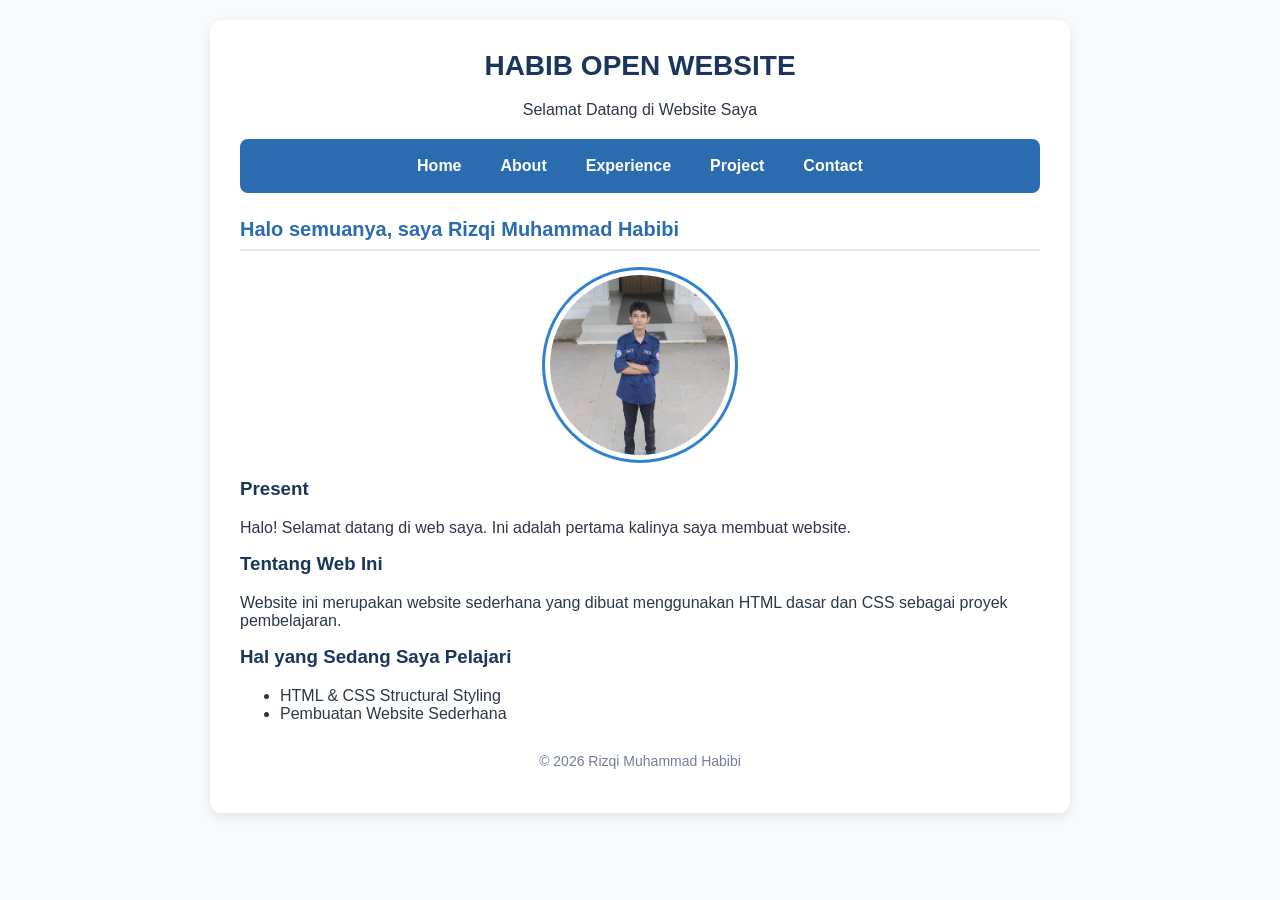
<file: index.html>
<!doctype html>
<html lang="id">
  <head>
    <meta charset="UTF-8" />
    <meta name="viewport" content="width=device-width, initial-scale=1.0" />
    <title>Personal Website</title>
    <link rel="stylesheet" href="style.css" />
  </head>
  <body>
    <div class="container">
      <header id="main-header">
        <h1>HABIB OPEN WEBSITE</h1>
        <p>Selamat Datang di Website Saya</p>
      </header>

      <nav class="nav-menu">
        <a href="index.html">Home</a>
        <a href="about.html">About</a>
        <a href="experience.html">Experience</a>
        <a href="project.html">Project</a>
        <a href="contact.html">Contact</a>
      </nav>

      <main>
        <h2>Halo semuanya, saya <b>Rizqi Muhammad Habibi</b></h2>

        <img
          src="assets/WhatsApp Image 2026-08-28 at 13.43.09.jpeg"
          alt="Foto Saya"
          class="profile-img"
        />

        <h3>Present</h3>
        <p>
          Halo! Selamat datang di web saya. Ini adalah pertama kalinya saya
          membuat website.
        </p>

        <h3>Tentang Web Ini</h3>
        <p>
          Website ini merupakan website sederhana yang dibuat menggunakan HTML
          dasar dan CSS sebagai proyek pembelajaran.
        </p>

        <h3>Hal yang Sedang Saya Pelajari</h3>
        <ul>
          <li>HTML & CSS Structural Styling</li>
          <li>Pembuatan Website Sederhana</li>
        </ul>
      </main>

      <footer>
        <p>&copy; 2026 Rizqi Muhammad Habibi</p>
      </footer>
    </div>
  </body>
</html>
</file>
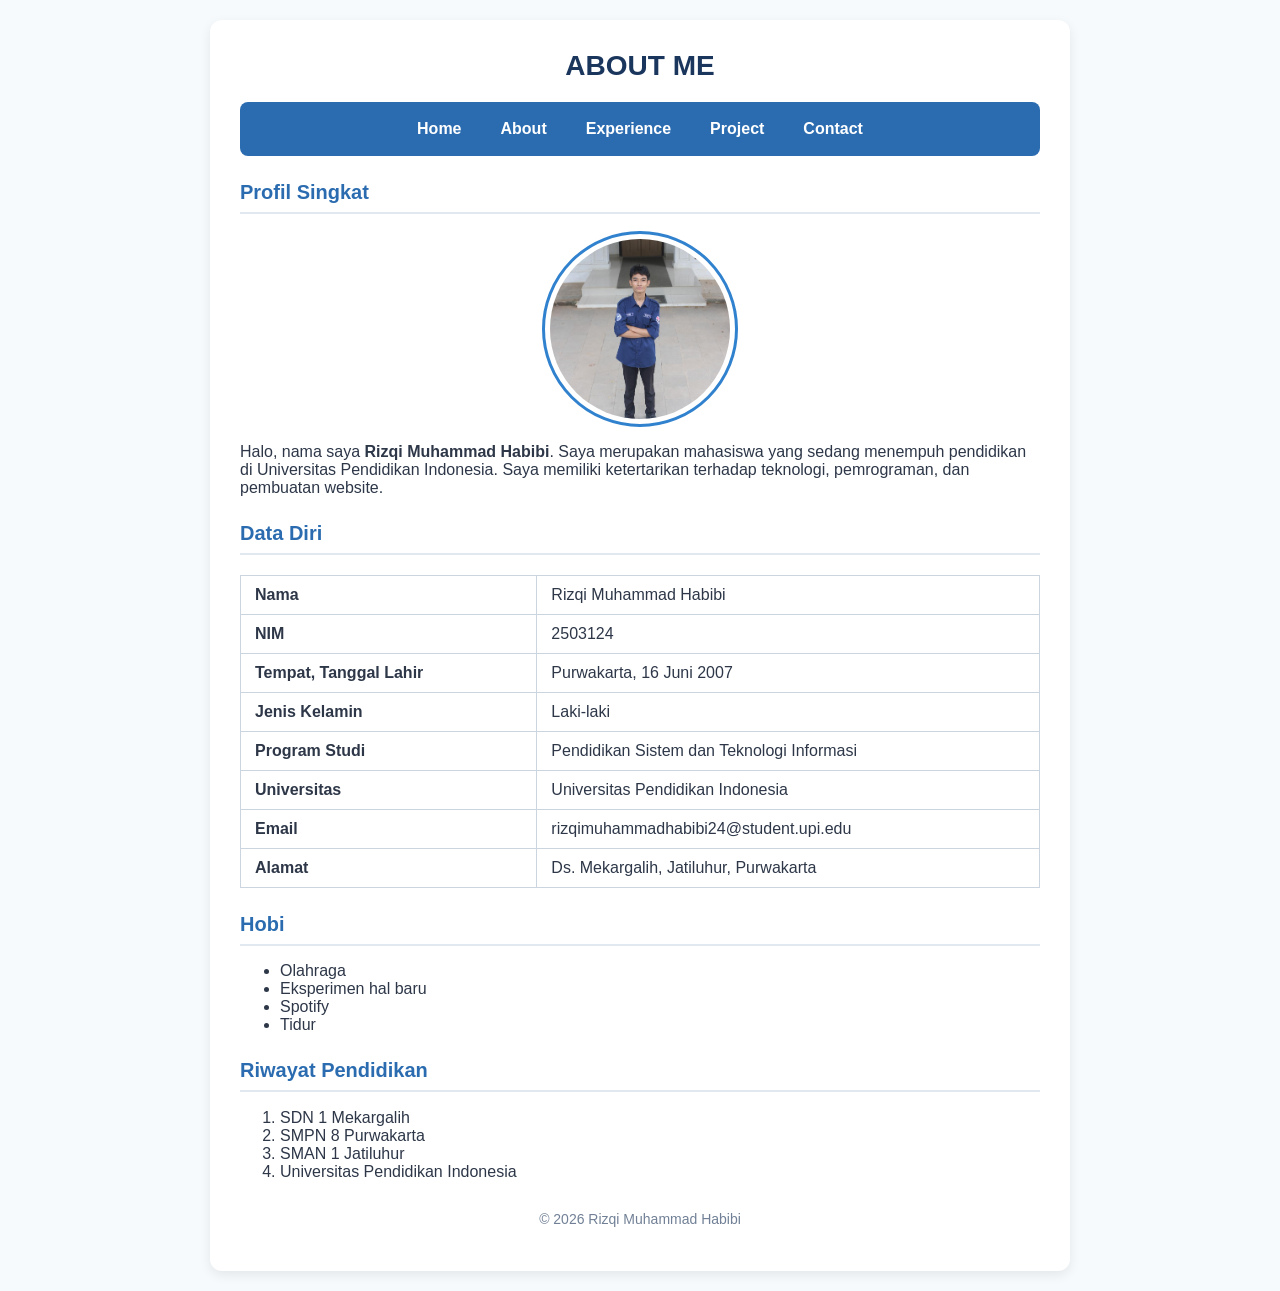
<file: about.html>
<!doctype html>
<html lang="id">
  <head>
    <meta charset="UTF-8" />
    <meta name="viewport" content="width=device-width, initial-scale=1.0" />
    <title>Personal Website - About</title>
    <link rel="stylesheet" href="style.css" />
  </head>
  <body>
    <div class="container">
      <header id="main-header">
        <h1>ABOUT ME</h1>
      </header>

      <nav class="nav-menu">
        <a href="index.html">Home</a>
        <a href="about.html">About</a>
        <a href="experience.html">Experience</a>
        <a href="project.html">Project</a>
        <a href="contact.html">Contact</a>
      </nav>

      <main>
        <h2>Profil Singkat</h2>
        <img
          src="assets/WhatsApp Image 2026-08-28 at 13.43.09.jpeg"
          alt="Foto Saya"
          class="profile-img"
        />

        <p>
          Halo, nama saya <b>Rizqi Muhammad Habibi</b>. Saya merupakan mahasiswa
          yang sedang menempuh pendidikan di Universitas Pendidikan Indonesia.
          Saya memiliki ketertarikan terhadap teknologi, pemrograman, dan
          pembuatan website.
        </p>

        <h2>Data Diri</h2>
        <table>
          <tr>
            <td><b>Nama</b></td>
            <td>Rizqi Muhammad Habibi</td>
          </tr>
          <tr>
            <td><b>NIM</b></td>
            <td>2503124</td>
          </tr>
          <tr>
            <td><b>Tempat, Tanggal Lahir</b></td>
            <td>Purwakarta, 16 Juni 2007</td>
          </tr>
          <tr>
            <td><b>Jenis Kelamin</b></td>
            <td>Laki-laki</td>
          </tr>
          <tr>
            <td><b>Program Studi</b></td>
            <td>Pendidikan Sistem dan Teknologi Informasi</td>
          </tr>
          <tr>
            <td><b>Universitas</b></td>
            <td>Universitas Pendidikan Indonesia</td>
          </tr>
          <tr>
            <td><b>Email</b></td>
            <td>rizqimuhammadhabibi24@student.upi.edu</td>
          </tr>
          <tr>
            <td><b>Alamat</b></td>
            <td>Ds. Mekargalih, Jatiluhur, Purwakarta</td>
          </tr>
        </table>

        <h2>Hobi</h2>
        <ul>
          <li>Olahraga</li>
          <li>Eksperimen hal baru</li>
          <li>Spotify</li>
          <li>Tidur</li>
        </ul>

        <h2>Riwayat Pendidikan</h2>
        <ol>
          <li>SDN 1 Mekargalih</li>
          <li>SMPN 8 Purwakarta</li>
          <li>SMAN 1 Jatiluhur</li>
          <li>Universitas Pendidikan Indonesia</li>
        </ol>
      </main>

      <footer>
        <p>&copy; 2026 Rizqi Muhammad Habibi</p>
      </footer>
    </div>
  </body>
</html>
</file>
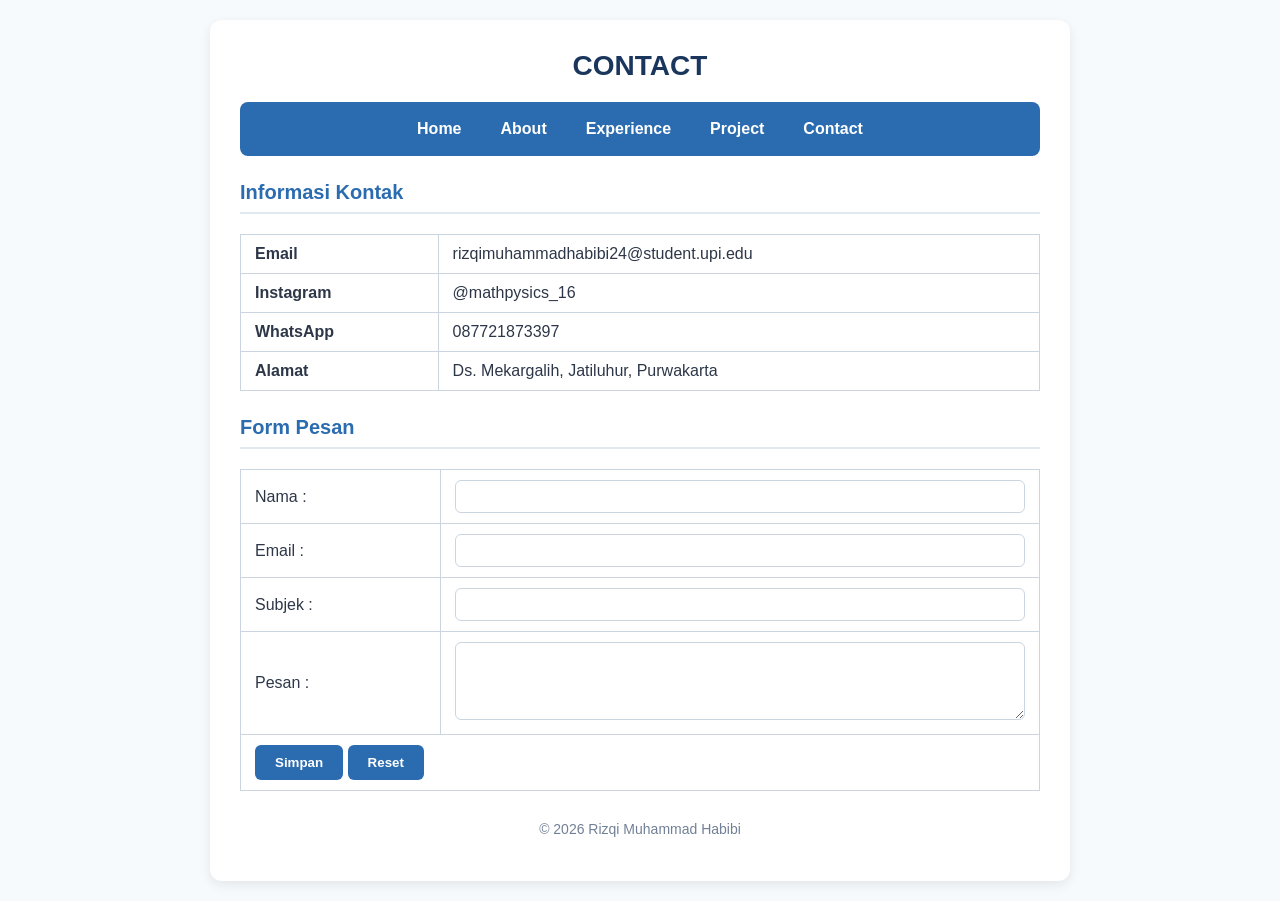
<file: contact.html>
<!doctype html>
<html lang="id">
  <head>
    <meta charset="UTF-8" />
    <meta name="viewport" content="width=device-width, initial-scale=1.0" />
    <title>Personal Website - Contact</title>
    <link rel="stylesheet" href="style.css" />
  </head>
  <body>
    <div class="container">
      <header id="main-header">
        <h1>CONTACT</h1>
      </header>

      <nav class="nav-menu">
        <a href="index.html">Home</a>
        <a href="about.html">About</a>
        <a href="experience.html">Experience</a>
        <a href="project.html">Project</a>
        <a href="contact.html">Contact</a>
      </nav>

      <main>
        <h2>Informasi Kontak</h2>
        <table>
          <tr>
            <td><b>Email</b></td>
            <td>rizqimuhammadhabibi24@student.upi.edu</td>
          </tr>
          <tr>
            <td><b>Instagram</b></td>
            <td>@mathpysics_16</td>
          </tr>
          <tr>
            <td><b>WhatsApp</b></td>
            <td>087721873397</td>
          </tr>
          <tr>
            <td><b>Alamat</b></td>
            <td>Ds. Mekargalih, Jatiluhur, Purwakarta</td>
          </tr>
        </table>

        <h2>Form Pesan</h2>
        <form>
          <table>
            <tr>
              <td width="25%">Nama :</td>
              <td><input type="text" name="nama" /></td>
            </tr>
            <tr>
              <td>Email :</td>
              <td><input type="email" name="email" /></td>
            </tr>
            <tr>
              <td>Subjek :</td>
              <td><input type="text" name="subjek" /></td>
            </tr>
            <tr>
              <td>Pesan :</td>
              <td><textarea name="pesan" rows="4"></textarea></td>
            </tr>
            <tr>
              <td colspan="2" align="center">
                <input type="submit" value="Simpan" />
                <input type="reset" value="Reset" />
              </td>
            </tr>
          </table>
        </form>
      </main>

      <footer>
        <p>&copy; 2026 Rizqi Muhammad Habibi</p>
      </footer>
    </div>
  </body>
</html>
</file>
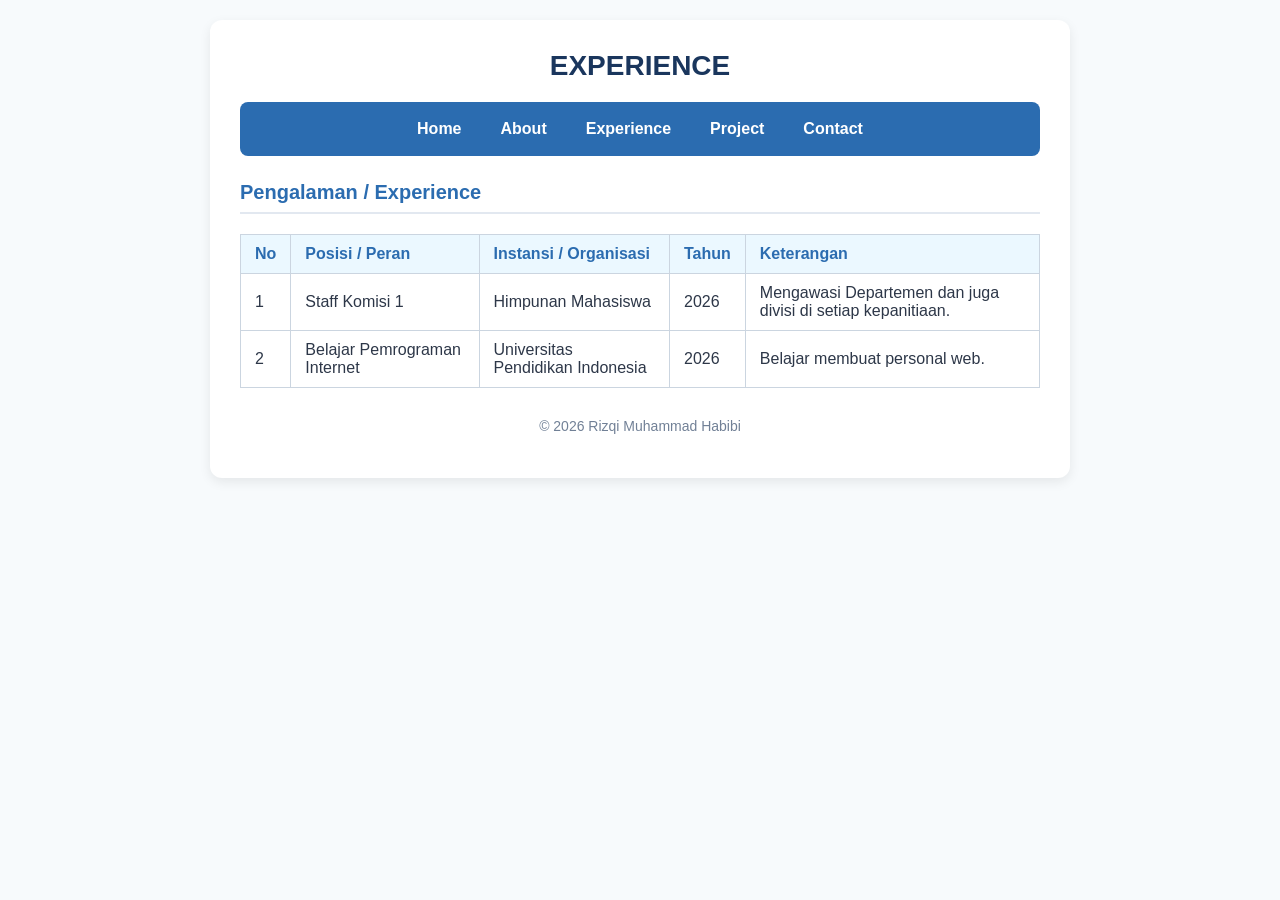
<file: experience.html>
<!doctype html>
<html lang="id">
  <head>
    <meta charset="UTF-8" />
    <meta name="viewport" content="width=device-width, initial-scale=1.0" />
    <title>Personal Website - Experience</title>
    <link rel="stylesheet" href="style.css" />
  </head>
  <body>
    <div class="container">
      <header id="main-header">
        <h1>EXPERIENCE</h1>
      </header>

      <nav class="nav-menu">
        <a href="index.html">Home</a>
        <a href="about.html">About</a>
        <a href="experience.html">Experience</a>
        <a href="project.html">Project</a>
        <a href="contact.html">Contact</a>
      </nav>

      <main>
        <h2>Pengalaman / Experience</h2>

        <table>
          <tr>
            <th align="center">No</th>
            <th>Posisi / Peran</th>
            <th>Instansi / Organisasi</th>
            <th align="center">Tahun</th>
            <th>Keterangan</th>
          </tr>
          <tr>
            <td align="center">1</td>
            <td>Staff Komisi 1</td>
            <td>Himpunan Mahasiswa</td>
            <td align="center">2026</td>
            <td>Mengawasi Departemen dan juga divisi di setiap kepanitiaan.</td>
          </tr>
          <tr>
            <td align="center">2</td>
            <td>Belajar Pemrograman Internet</td>
            <td>Universitas Pendidikan Indonesia</td>
            <td align="center">2026</td>
            <td>Belajar membuat personal web.</td>
          </tr>
        </table>
      </main>

      <footer>
        <p>&copy; 2026 Rizqi Muhammad Habibi</p>
      </footer>
    </div>
  </body>
</html>
</file>
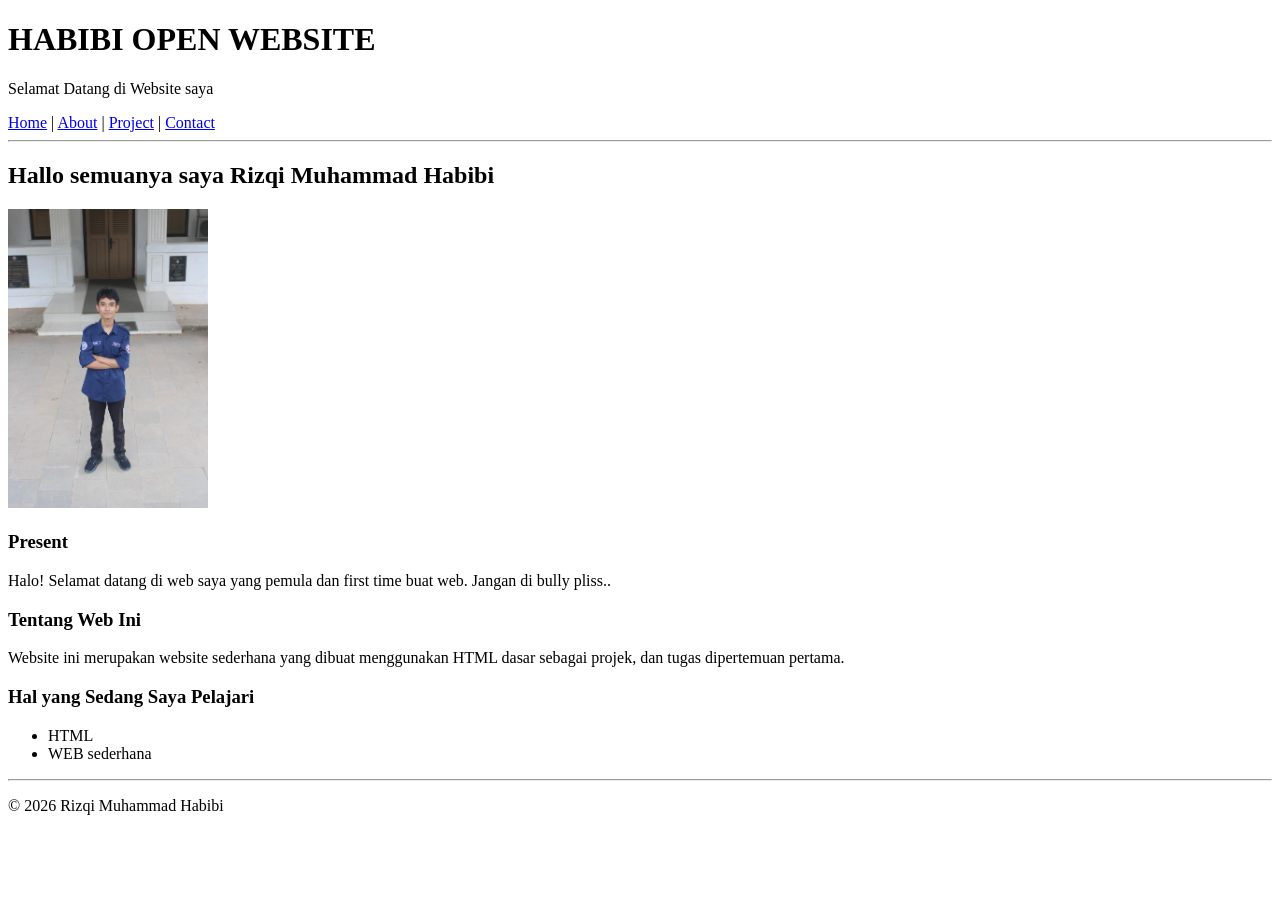
<file: home.html>
<!DOCTYPE html>
<html>
<head>
    <title>Personal Website - Home</title>
</head>

<body>

    <header>
        <h1>HABIBI OPEN WEBSITE</h1>
        <p>Selamat Datang di Website saya</p>

        <nav>
            <a href="index.html">Home</a> |
            <a href="about.html">About</a> |
            <a href="project.html">Project</a> |
            <a href="contact.html">Contact</a>
        </nav>
    </header>

    <hr>

    <main>

        <h2>Hallo semuanya saya <b>Rizqi Muhammad Habibi</b> </h2>

        <img src="assets/WhatsApp Image 2026-08-28 at 13.43.09.jpeg" alt="Foto Saya" width="200">

        <h3>Present</h3>
        <p>
            Halo! Selamat datang di web saya yang pemula dan first time buat web.
            Jangan di bully pliss..
        </p>

        <h3>Tentang Web Ini</h3>
        <p>
            Website ini merupakan website sederhana yang dibuat
            menggunakan HTML dasar sebagai projek,
            dan tugas dipertemuan pertama.
        
        </p>

        <h3>Hal yang Sedang Saya Pelajari</h3>

        <ul>
            <li>HTML</li>
            <li>WEB sederhana</li>
        </ul>

    </main>

    <hr>

    <footer>
        <p>&copy; 2026 Rizqi Muhammad Habibi</p>
    </footer>

</body>
</html>
</file>
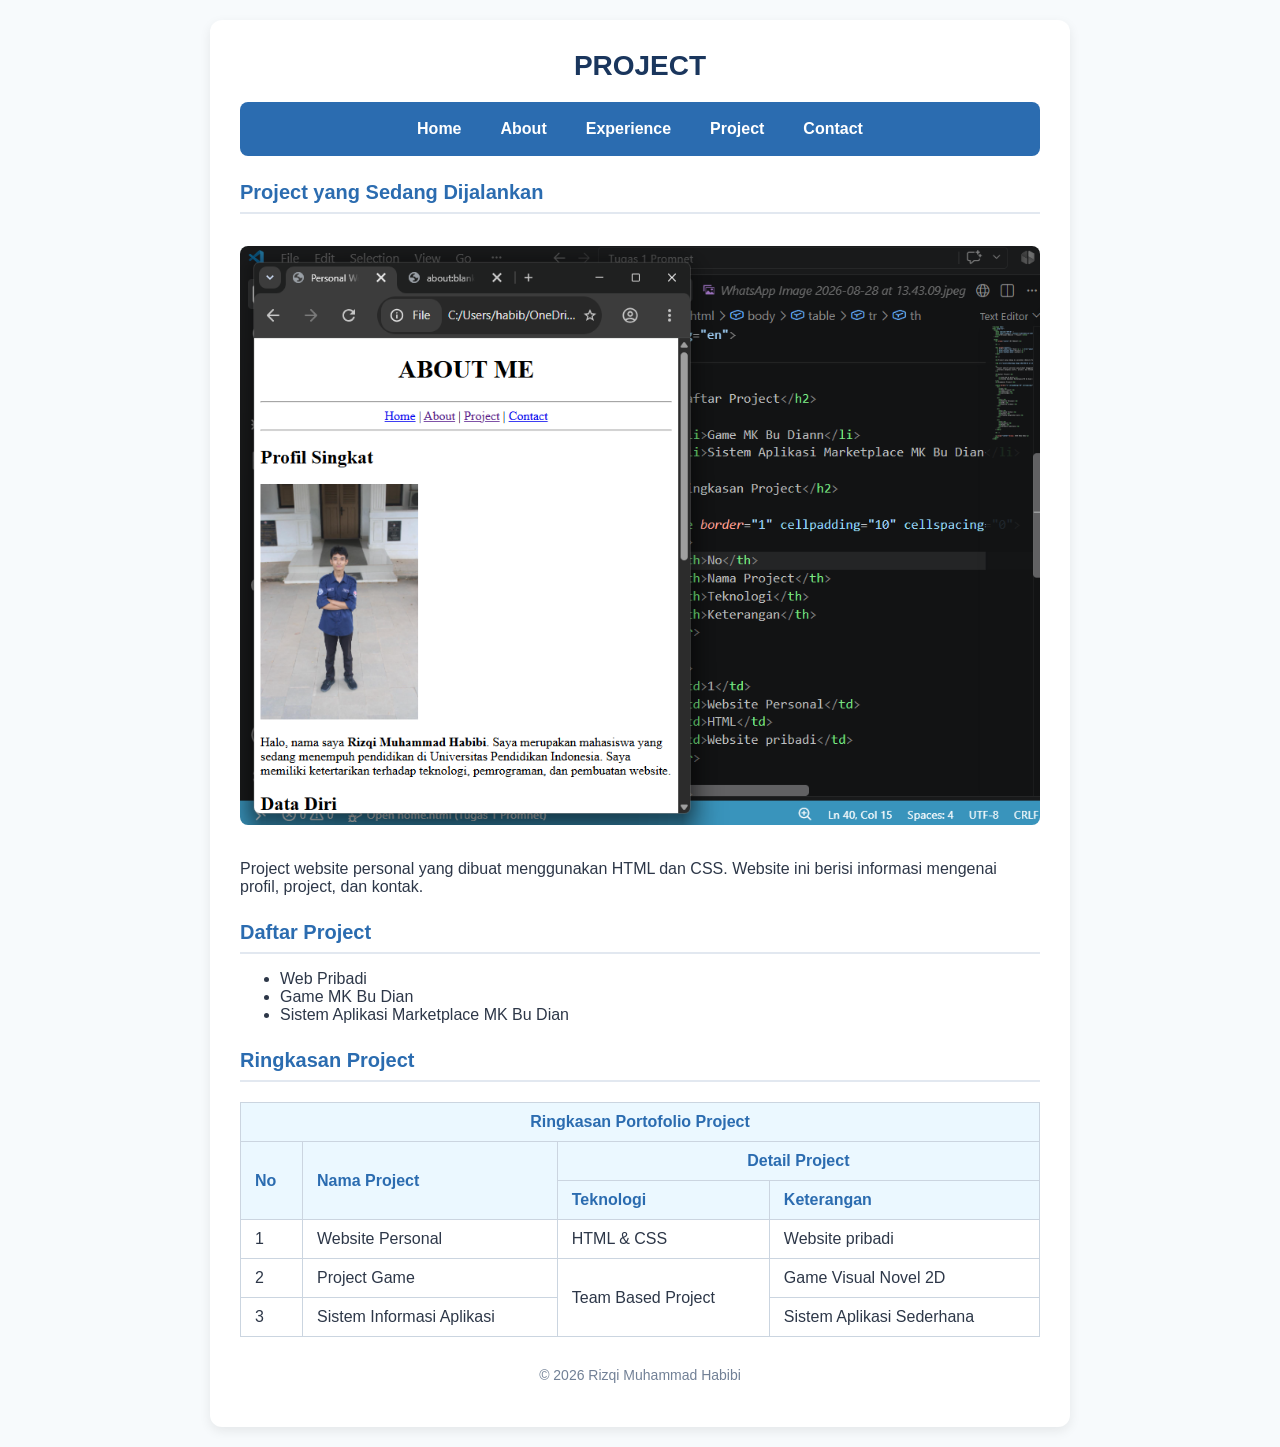
<file: project.html>
<!doctype html>
<html lang="id">
  <head>
    <meta charset="UTF-8" />
    <meta name="viewport" content="width=device-width, initial-scale=1.0" />
    <title>Personal Website - Project</title>
    <link rel="stylesheet" href="style.css" />
  </head>
  <body>
    <div class="container">
      <header id="main-header">
        <h1>PROJECT</h1>
      </header>

      <nav class="nav-menu">
        <a href="index.html">Home</a>
        <a href="about.html">About</a>
        <a href="experience.html">Experience</a>
        <a href="project.html">Project</a>
        <a href="contact.html">Contact</a>
      </nav>

      <main>
        <h2>Project yang Sedang Dijalankan</h2>
        <img
          src="assets/Screenshot 2026-08-28 144110.png"
          alt="Project 1"
          style="width: 100%; border-radius: 8px; margin: 15px 0"
        />

        <p>
          Project website personal yang dibuat menggunakan HTML dan CSS. Website
          ini berisi informasi mengenai profil, project, dan kontak.
        </p>

        <h2>Daftar Project</h2>
        <ul>
          <li>Web Pribadi</li>
          <li>Game MK Bu Dian</li>
          <li>Sistem Aplikasi Marketplace MK Bu Dian</li>
        </ul>

        <h2>Ringkasan Project</h2>
        <table>
          <tr>
            <th colspan="4" style="text-align: center">
              Ringkasan Portofolio Project
            </th>
          </tr>
          <tr>
            <th rowspan="2" align="center">No</th>
            <th rowspan="2">Nama Project</th>
            <th colspan="2" style="text-align: center">Detail Project</th>
          </tr>
          <tr>
            <th>Teknologi</th>
            <th>Keterangan</th>
          </tr>
          <tr>
            <td align="center">1</td>
            <td>Website Personal</td>
            <td>HTML & CSS</td>
            <td>Website pribadi</td>
          </tr>
          <tr>
            <td align="center">2</td>
            <td>Project Game</td>
            <td rowspan="2" align="center">Team Based Project</td>
            <td>Game Visual Novel 2D</td>
          </tr>
          <tr>
            <td align="center">3</td>
            <td>Sistem Informasi Aplikasi</td>
            <td>Sistem Aplikasi Sederhana</td>
          </tr>
        </table>
      </main>

      <footer>
        <p>&copy; 2026 Rizqi Muhammad Habibi</p>
      </footer>
    </div>
  </body>
</html>
</file>
<file: style.css>
body {
    font-family: 'Segoe UI', Tahoma, Geneva, Verdana, sans-serif;
    font-size: 16px;
    color: #2d3748;
    background-color: #f7fafc;
    margin: 0;
    padding: 20px;
}

.container {
    max-width: 800px;
    width: 100%;
    margin: 0 auto;
    background-color: #ffffff;
    padding: 30px;
    border-radius: 12px;
    box-shadow: 0 4px 12px rgba(0, 0, 0, 0.08);
}

#main-header {
    text-align: center;
    margin-bottom: 20px;
}

h1, h2, h3 {
    color: #1a365d;
    margin-top: 0;
}

h1 {
    font-size: 28px;
}

h2 {
    font-size: 20px;
    color: #2b6cb0;
    border-bottom: 2px solid #e2e8f0;
    padding-bottom: 8px;
    margin-top: 25px;
}

.nav-menu {
    display: flex;
    justify-content: center;
    align-items: center;
    gap: 15px;
    background-color: #2b6cb0;
    padding: 12px;
    border-radius: 8px;
    margin-bottom: 25px;
}

.nav-menu a {
    color: #ffffff;
    text-decoration: none;
    font-weight: 600;
    padding: 6px 12px;
    border-radius: 4px;
    transition: all 0.3s ease;
}

.nav-menu a:hover {
    background-color: #3182ce;
    color: #feebc8;
    transform: translateY(-2px);
}

.profile-img {
    width: 180px;
    height: 180px;
    object-fit: cover;
    border-radius: 50%;
    padding: 5px;
    border: 3px solid #3182ce;
    margin: 15px auto;
    display: block;
}

table {
    width: 100%;
    border-collapse: collapse;
    margin: 20px 0;
}

th, td {
    padding: 10px 14px;
    border: 1px solid #cbd5e0;
    text-align: left;
}

th {
    background-color: #ebf8ff;
    color: #2b6cb0;
}

input[type="text"], input[type="email"], textarea {
    width: 100%;
    padding: 8px 12px;
    border: 1px solid #cbd5e0;
    border-radius: 6px;
    box-sizing: border-box;
    font-family: inherit;
}

input[type="submit"], input[type="reset"] {
    background-color: #2b6cb0;
    color: white;
    border: none;
    padding: 10px 20px;
    border-radius: 6px;
    cursor: pointer;
    font-weight: bold;
    transition: background-color 0.3s ease;
}

input[type="submit"]:hover {
    background-color: #2f855a;
}

input[type="reset"]:hover {
    background-color: #c53030;
}

footer {
    text-align: center;
    margin-top: 30px;
    font-size: 14px;
    color: #718096;
}
</file>
